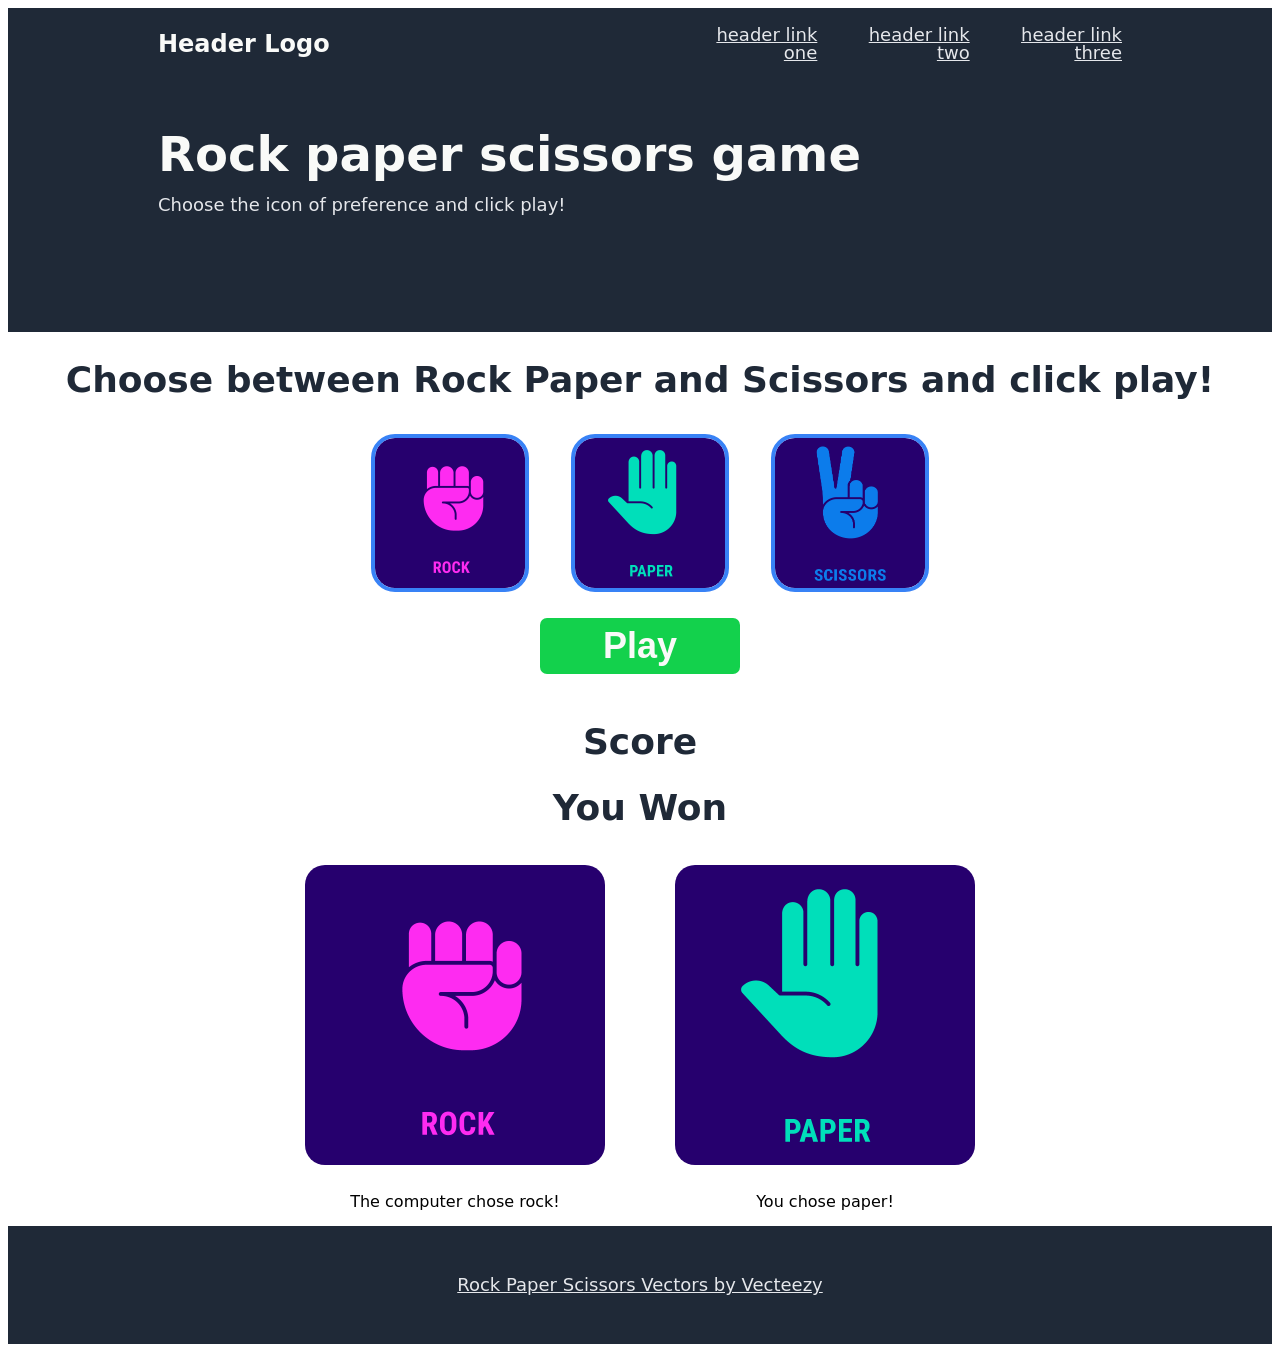
<file: rps/rps.html>
<!DOCTYPE html>
<html lang="en">
<head>
    <meta charset="UTF-8">
    <meta name="viewport" content="width=device-width, initial-scale=1.0">
    <link rel="stylesheet" href="../styles.css">
    <title>Rock paper scissors</title>
    <script src="rps.js" defer></script>
</head>
<body>
    <div class="header">
        <p class="logo">Header Logo</p>
        <ul>
            <li><a href="https://www.theodinproject.com/lessons/foundations-landing-page" rel="noreferrer">header link one</a></li>
            <li><a href="https://www.theodinproject.com/lessons/foundations-landing-page" rel="noreferrer">header link two</a></li>
            <li><a href="https://www.theodinproject.com/lessons/foundations-landing-page" rel="noreferrer">header link three</a></li>
        </ul>
    </div>
    <div class="hero">
        <div class="hero-text">
            <h1>Rock paper scissors game</h1>
            <p class="subtext">Choose the icon of preference and click play!
            </p>
        </div>
    </div>
    <h2 class="information">Choose between Rock Paper and Scissors and click play!</h2>
    <div class="info">
        <div class="image-with-subtext">
            <img src="images/rock.png" id="rock-img" height="200px" width="200px" alt="Rock">
        </div>
        <div class="image-with-subtext">
            <img src="images/paper.png" id="paper-img" height="200px" width="200px" alt="Paper">
        </div>
        <div class="image-with-subtext">
            <img src="images/scissor.png" id="scissor-img" height="200px" width="200px" alt="Scissors">
        </div>
    </div>
    <div class="button-div">
        <button id="play">Play</button>
    </div>
    <h2 class="information" id="score">Score</h2>
    <h2 class="information" id="winner">You Won</h2>
    <div class="info">
        <div class="rps-result">
            <img src="images/rock.png" id="computer-result" height="600px" width="600px" alt="Rock">
            <p id="computer-result-text">The computer chose rock!</p>
        </div>
        <div class="rps-result">
            <img src="images/paper.png" id="human-result" height="600px" width="600px" alt="Rock">
            <p id="human-result-text">You chose paper!</p>
        </div>
    </div>
    <div class="footer">
        <a href="https://www.vecteezy.com/free-vector/rock-paper-scissors" style="padding: 50px;">Rock Paper Scissors Vectors by Vecteezy</a>
    </div>
</body>
</html>
</file>
<file: styles.css>
html{
    font-family: system-ui, -apple-system, BlinkMacSystemFont, 'Segoe UI', Roboto, Oxygen, Ubuntu, Cantarell, 'Open Sans', 'Helvetica Neue', sans-serif;
    line-height: 1;
}
.header, .hero, .footer{
    background-color: #1F2937;
    display: flex;
    gap: 50px;
    align-items: center;
    flex-wrap: wrap;
    padding-left: 150px;
    padding-right: 150px;
    
}
.hero{
    padding-top: 50px;
    padding-bottom: 100px;
}
ul{
    list-style: none;
    flex: 1;
    display: flex;
    gap: 20px;
    align-items: center;
    justify-content: right;
}
.header li{
    display: inline;
    text-align: right;
    flex: 1
}
.logo{
    color: #F9FAF8;
    font-size: 24px;
    font-weight: 900;
    flex: 1;
}
.hero-text{
    flex: 1;
    margin: 0;
}
.hero img{
    flex: 1;
    background-color: gray;
}
h1{
    color: #F9FAF8;
    font-size: 48px;
    font-weight: 900;
    margin: 0;
}
.subtext, a, .footer{
    color: #E5E7EB;
    font-size: 18px;
    
}
button{
    color: #F9FAF8;
    font-size: 18px;
    font-weight: 900;
    width: 120px;
    padding: 7px;
    border-style: none;
    background-color: #3882F6;
    border-radius: 7px;
}
#play{
    color: #F9FAF8;
    font-size: 36px;
    font-weight: 900;
    width: 200px;
    padding: 7px;
    border-style: none;
    background-color: #13d14c;
    border-radius: 7px;
    margin: 20px;
}
#play:hover{
    outline: 5px solid #13d14c;
}
.information{
    text-align: center;
    color: #1F2937;
    font-size: 36px;
    font-weight: 900;
}
.info{
    display: flex;
    gap: 50px;
    align-items: center;
    justify-content: center;
}
.image-with-subtext{
    display: flex;
    flex-direction: column;
    width: 150px;
}
.image-with-subtext img{
    width: 150px;
    height: 150px;
    outline: 4px solid #3882F6;
    border-radius: 20px;
    margin: 10px;
}
.rps-result{
    text-align: center;
}
.rps-result img{
    width: 300px;
    height: 300px;
    border-radius: 20px;
    margin: 10px;
}

.image-with-subtext img:hover{
    outline: 10px solid #3882F6;
}
.quote{
    background-color: #E5E7EB;
    color: #1F2937;
    font-size: 36px;
    font-weight: 300;
    padding: 200px;
    padding-top: 50px;
    padding-bottom: 50px;
}
.quote-author{
    font-size: 24px;
    font-weight: 900;
    text-align: right;
}
.action{
    background-color: #3882F6;
    border-style: none;
    border-radius: 20px;
    padding: 20px;
    padding-left: 100px;
    padding-right: 100px;
    margin: 100px 200px;
    display: flex;
    align-items: end;
    gap: 100px;

}
.action div{
    flex: auto;
}
.button-div{
    display: flex;
    justify-content: center;
}
.action button{
    border: 2px solid #F9FAF8;
    margin-bottom: 20px;
}
.footer{
    text-align: center;
    justify-content: center;
}
</file>
